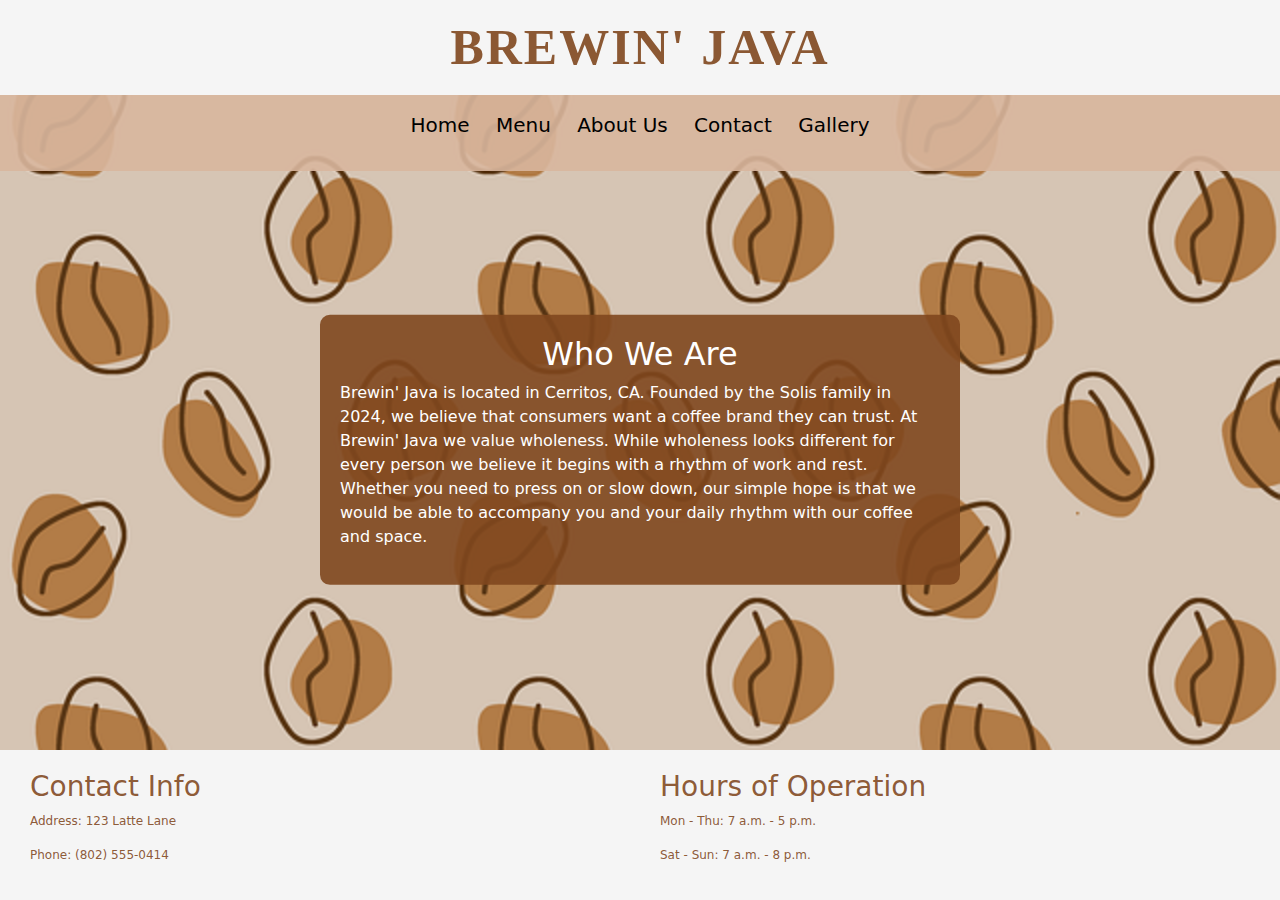
<file: index.html>
<!DOCTYPE html>
<html lang="en">
    <head>
        <meta charset="utf-8">
        <meta name="viewport" content="width=device-width, initial-scale=1">
        <title>Brewin' Java</title>
        <link href="styles.css" rel="stylesheet">
        <link href="https://cdn.jsdelivr.net/npm/bootstrap@5.3.3/dist/css/bootstrap.min.css" rel="stylesheet">
    </head>

    <body>
        <header>
            <div class="logo">
                <span class="logo-text">Brewin' Java</span>
            </div>
        </header>

        <nav>
            <ul>
                <li><a href="index.html">Home</a></li>
                <li><a href="menu.html">Menu</a></li>
                <li><a href="about.html">About Us</a></li>
                <li><a href="contact.html">Contact</a></li>
                <li><a href="gallery.html">Gallery</a></li>
            </ul>
        </nav>


        <div class="container">
                    <div class="text-overlay">
                        <h2>Who We Are</h2>
                            <p>Brewin' Java is located in Cerritos, CA. Founded by the Solis family in 2024, we believe that consumers want a coffee brand they can trust. At Brewin' Java we value wholeness. While wholeness looks different for every person we believe it begins with a rhythm of work and rest. Whether you need to press on or slow down, our simple hope is that we would be able to accompany you and your daily rhythm with our coffee and space. </p> 
                    </div>
        </div>
       

        
        <footer>
            <div class="footer-column">
                <h3>Contact Info</h3>
                <p>Address: 123 Latte Lane <br>
                <p>Phone: (802) 555-0414 </p> 
            </div>
            <div class="footer-column">
                <h3>Hours of Operation</h3>
                <p>Mon - Thu: 7 a.m. - 5 p.m.</p>
                <p>Sat - Sun: 7 a.m. - 8 p.m.</p>
            </div>
        </footer>

    </body>
</html>
</file>
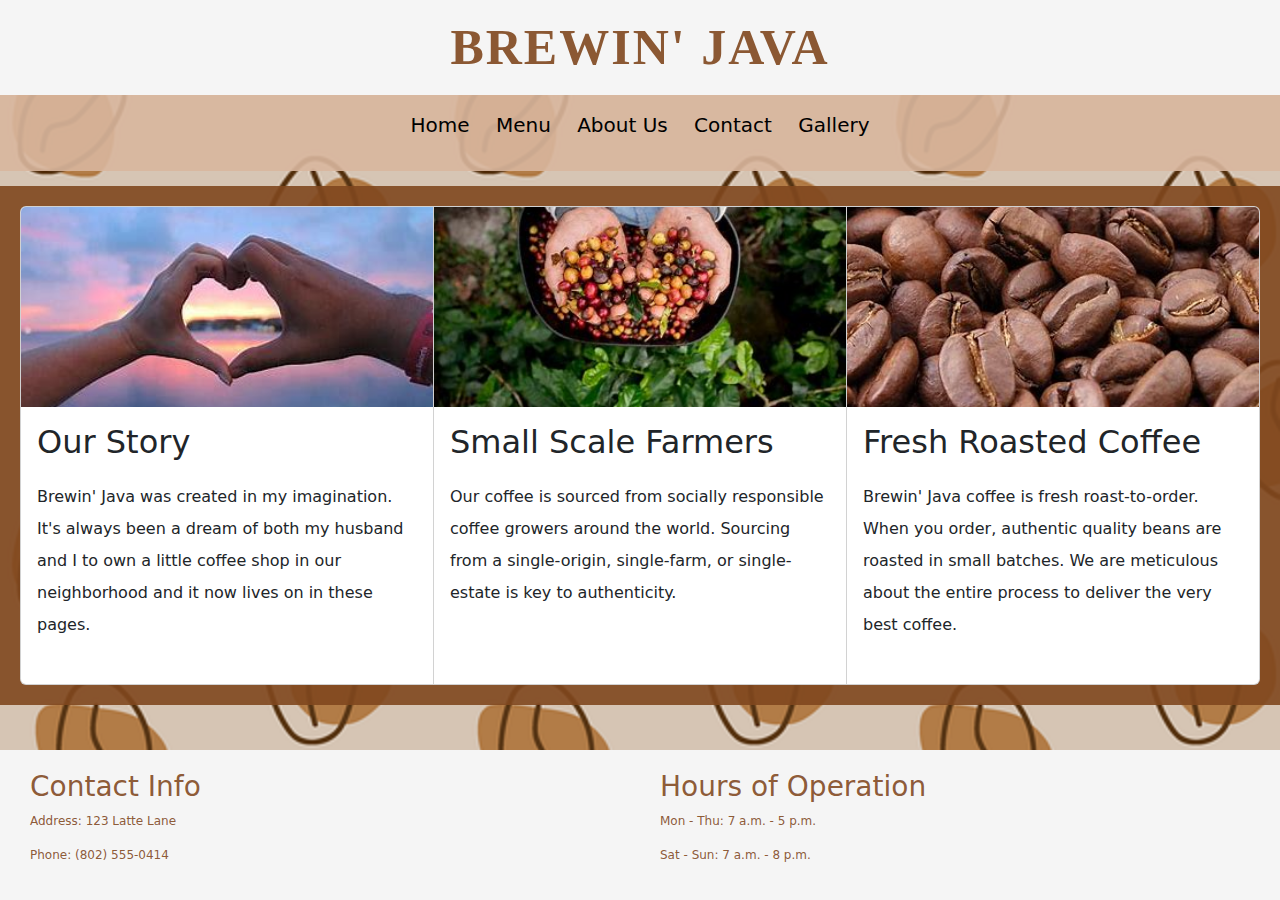
<file: about.html>
<!DOCTYPE html>
<html lang="en">
    <head>
        <meta charset="utf-8">
        <meta name="viewport" content="width=device-width, initial-scale=1">
        <title>Brewin' Java</title>
        <link href="styles.css" rel="stylesheet">
        <link href="https://cdn.jsdelivr.net/npm/bootstrap@5.3.3/dist/css/bootstrap.min.css" rel="stylesheet">
    </head>

    <body>
        <header>
            <div class="logo">
                <span class="logo-text">Brewin' Java</span>
            </div>
        </header>

        <nav>
            <ul>
                <li><a href="index.html">Home</a></li>
                <li><a href="menu.html">Menu</a></li>
                <li><a href="about.html">About Us</a></li>
                <li><a href="contact.html">Contact</a></li>
                <li><a href="gallery.html">Gallery</a></li>
            </ul>
        </nav>

        <div class="card-group">
            <div class="card">
              <img src="heart_hands.jpg" class="card-img-top" alt="heart-hands">
              <div class="card-body">
                <h5 class="card-title">Our Story</h5>
                <p class="card-text">Brewin' Java was created in my imagination. It's always been a dream of both my husband and I to own a little coffee shop in our neighborhood and it now lives on in these pages.</p> 
              </div>
            </div>
            
            <div class="card">
              <img src="coffee_farm.jpg" class="card-img-top" alt="coffee-farm">
              <div class="card-body">
                <h5 class="card-title">Small Scale Farmers</h5>
                <p class="card-text"> Our coffee is sourced from socially responsible coffee growers around the world. Sourcing from a single-origin, single-farm, or single-estate is key to authenticity.</p>
              </div>
            </div>

            <div class="card">
              <img src="roasted_coffee_beans.jpg" class="card-img-top" alt="roassted-coffee-beans">
              <div class="card-body">
                <h5 class="card-title">Fresh Roasted Coffee</h5>
                <p class="card-text">Brewin' Java coffee is fresh roast-to-order. When you order, authentic quality beans are roasted in small batches. We are meticulous about the entire process to deliver the very best coffee.</p>
              </div>
            </div>
          </div>


        <footer>
            <div class="footer-column">
                <h3>Contact Info</h3>
                <p>Address: 123 Latte Lane <br>
                <p>Phone: (802) 555-0414 </p> 
            </div>
            <div class="footer-column">
                <h3>Hours of Operation</h3>
                <p>Mon - Thu: 7 a.m. - 5 p.m.</p>
                <p>Sat - Sun: 7 a.m. - 8 p.m.</p>
            </div>
        </footer>


        <script src="https://cdn.jsdelivr.net/npm/bootstrap@5.3.3/dist/js/bootstrap.bundle.min.js"></script>
    </body>
</html>
</file>
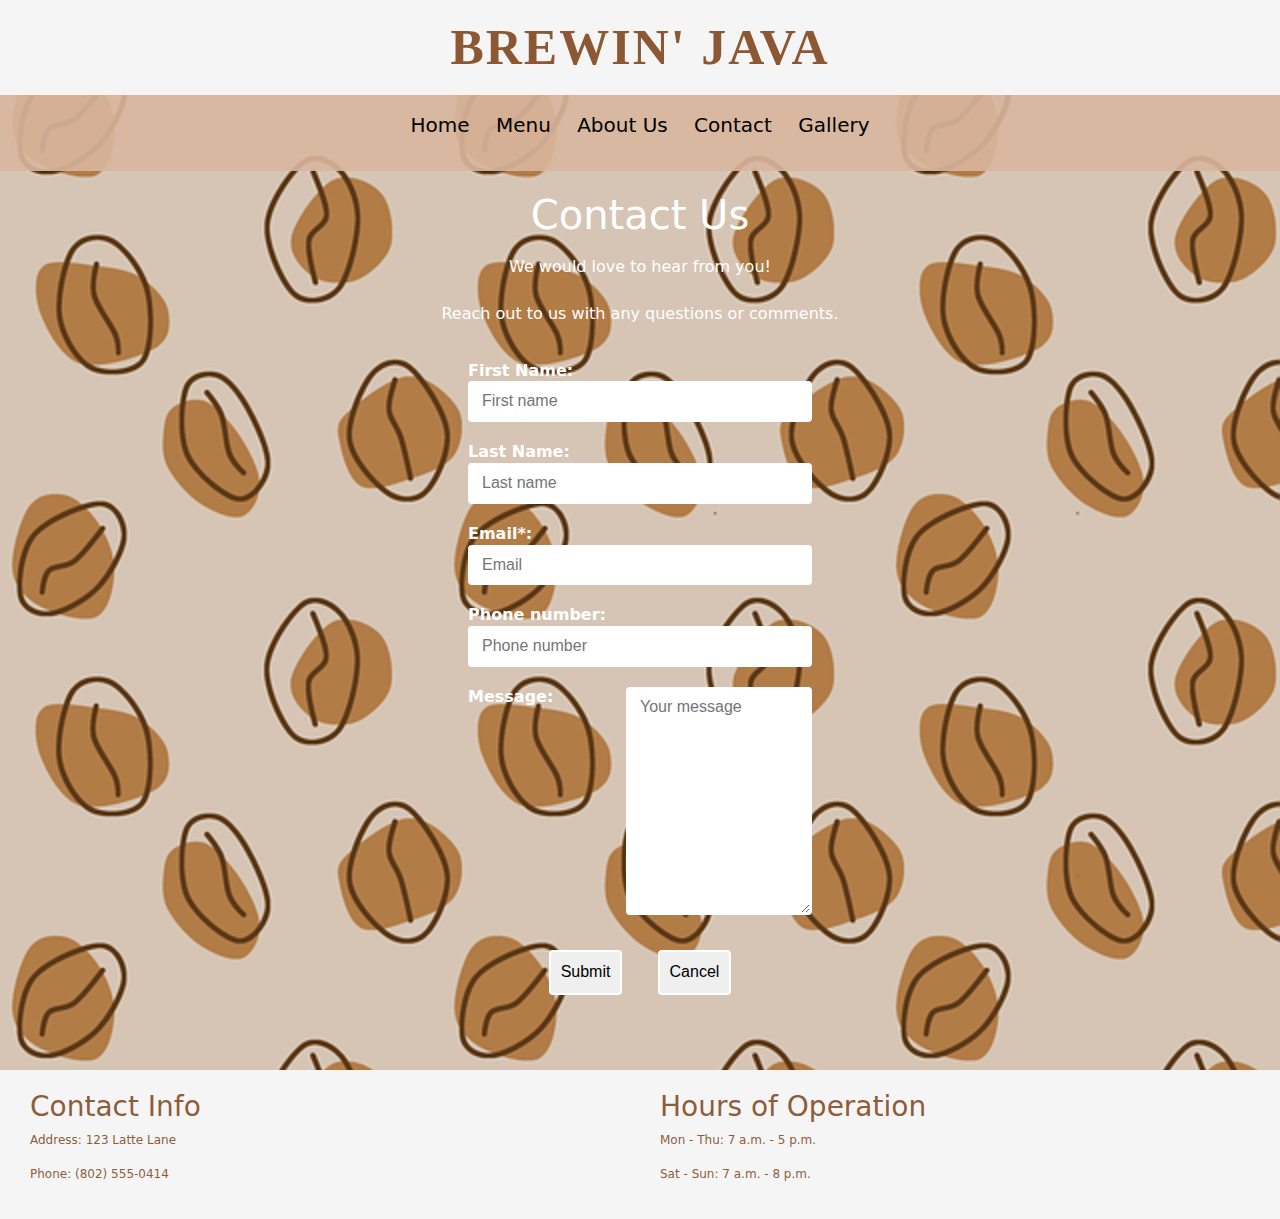
<file: contact.html>
<!DOCTYPE html>
<html lang="en">
  <head>
    <meta charset="utf-8">
    <meta name="viewport" content="width=device-width, initial-scale=1">
    <title>Contact Us - Brewin' Java</title>
    <link href="styles.css" rel="stylesheet">
    <link href="https://cdn.jsdelivr.net/npm/bootstrap@5.3.3/dist/css/bootstrap.min.css" rel="stylesheet">
    
  </head>

  <body>
    <header>
      <div class="logo">
        <span class="logo-text">Brewin' Java</span>
      </div>
    </header>

    <nav>
      <ul>
        <li><a href="index.html">Home</a></li>
        <li><a href="menu.html">Menu</a></li>
        <li><a href="about.html">About Us</a></li>
        <li><a href="contact.html">Contact</a></li>
        <li><a href="gallery.html">Gallery</a></li>
      </ul>
    </nav>

    <div class="form-container">
        <div class="contact-form">
            <h1 id="title">Contact Us</h1>
            <p>We would love to hear from you!</p>
            <p>Reach out to us with any questions or comments.</p>

        <form>
            <div class="formRow">
                <label for="fName"> First Name:</label>
                <input type="text" id="fName" name="name" placeholder="First name">
            </div>

            <div class="formRow">
                <label for="lName"> Last Name:</label>
                <input type="text" id="lName" name="name" placeholder="Last name">
            </div>

            <div class="formRow">
                <label for="email">Email*:</label>
                <input type="email" id="email" name="email" placeholder="Email" required>
            </div>
    
            <div class="formRow">
                <label for="phone">Phone number:</label>
                <input type="tel" id="phone" name="phone" placeholder="Phone number">
            </div>

            <div class="formRow">
                <label for="message">Message:</label>
                <textarea rows=10 id="message" name="message" placeholder="Your message"></textarea>
            </div>

            <div id="buttons">
                <input type="submit" value="Submit">
                <input type="reset" value="Cancel">
            </div>
    
        </form>
        </div>
    </div>

<footer>
    <div class="footer-column">
      <h3>Contact Info</h3>
      <p>Address: 123 Latte Lane <br></p>
      <p>Phone: (802) 555-0414</p>
    </div>
    <div class="footer-column">
      <h3>Hours of Operation</h3>
      <p>Mon - Thu: 7 a.m. - 5 p.m.</p>
      <p>Sat - Sun: 7 a.m. - 8 p.m.</p>
    </div>
  </footer>

</body>
</html>
</file>
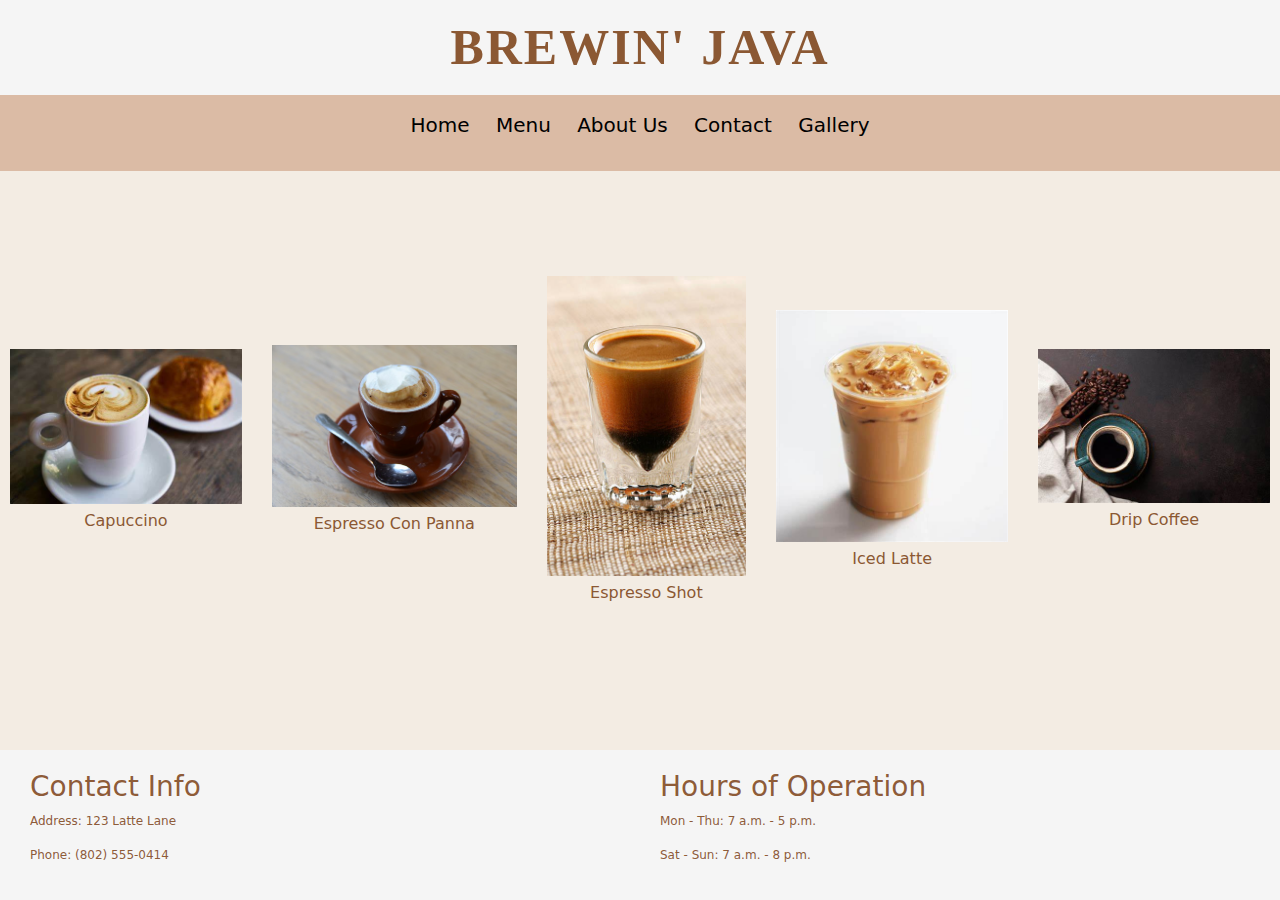
<file: gallery.html>
<!DOCTYPE html>
<html lang="en">
    <head>
        <meta charset="utf-8">
        <meta name="viewport" content="width=device-width, initial-scale=1">
        <title>Gallery - Brewin' Java</title>
        <link href="styles.css" rel="stylesheet">
        <link href="https://cdn.jsdelivr.net/npm/bootstrap@5.3.3/dist/css/bootstrap.min.css" rel="stylesheet">
    </head>

    <body class="no-background-image">
        <header>
            <div class="logo">
                <span class="logo-text">Brewin' Java</span>
            </div>
        </header>

        <nav>
            <ul>
                <li><a href="index.html">Home</a></li>
                <li><a href="menu.html">Menu</a></li>
                <li><a href="about.html">About Us</a></li>
                <li><a href="contact.html">Contact</a></li>
                <li><a href="gallery.html">Gallery</a></li>
            </ul>
        </nav>

        <div class="gallery-container">
            <div class="mySlides">
                <img src="capuccino.jpg" alt="capuccino">
                <div class="caption">Capuccino</div>
            </div>

            <div class="mySlides">
                <img src="espresso_con_panna.jpg" alt="latte">
                <div class="caption">Espresso Con Panna</div>
            </div>

            <div class="mySlides">
                <img src="espresso_shot.jpg" alt="espresso shot">
                <div class="caption">Espresso Shot</div>
            </div>

            <div class="mySlides">
                <img src="iced_latte.jpg" alt="iced latte">
                <div class="caption">Iced Latte</div>
            </div>

            <div class="mySlides">
                <img src="drip_coffee.jpg" alt="cup of coffee">
                <div class="caption">Drip Coffee</div>
            </div>
        </div>


 <footer>
            <div class="footer-column">
                <h3>Contact Info</h3>
                <p>Address: 123 Latte Lane <br>
                <p>Phone: (802) 555-0414 </p> 
            </div>
            <div class="footer-column">
                <h3>Hours of Operation</h3>
                <p>Mon - Thu: 7 a.m. - 5 p.m.</p>
                <p>Sat - Sun: 7 a.m. - 8 p.m.</p>
            </div>
        </footer>






    </body>
    </html>
</file>
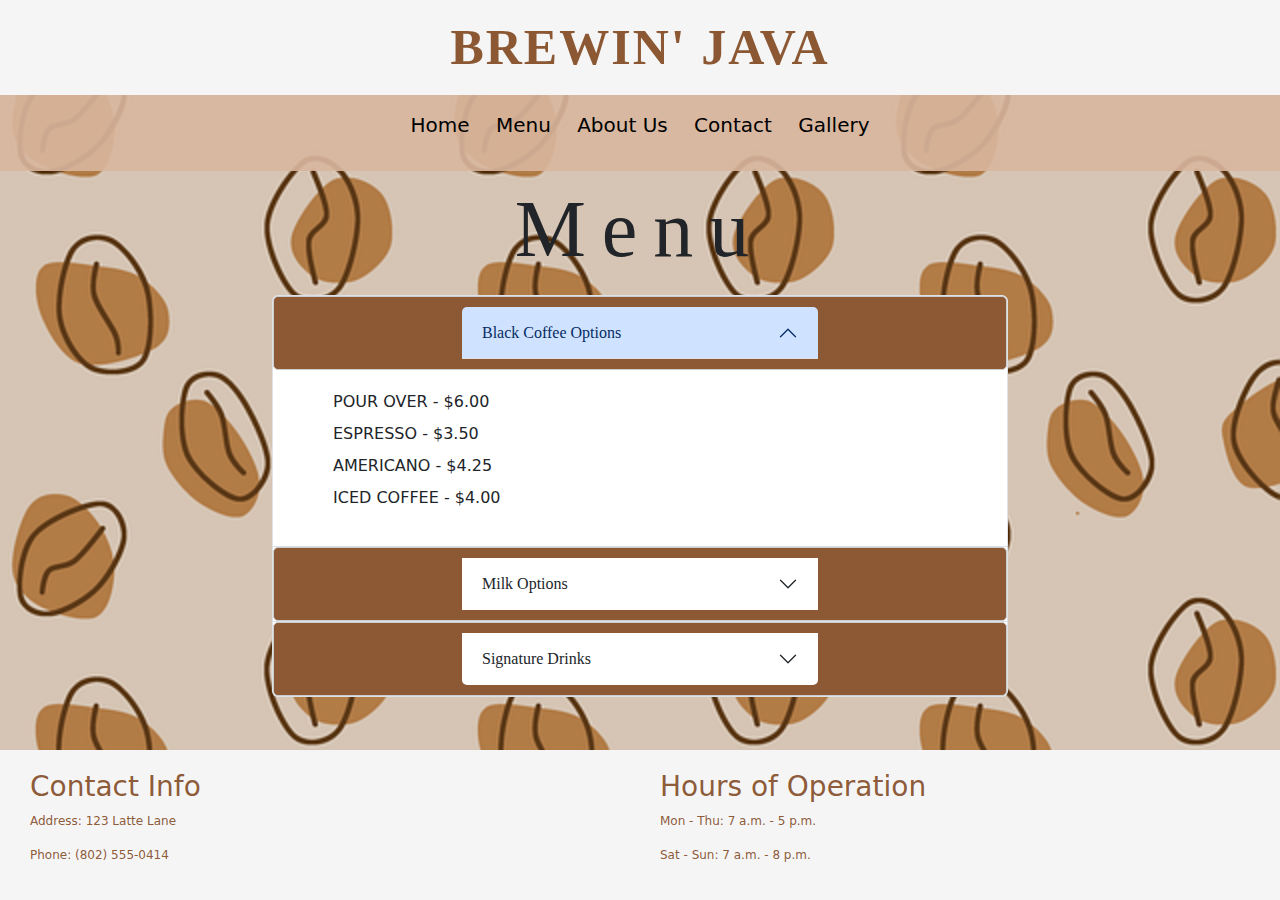
<file: menu.html>
<!DOCTYPE html>
<html lang="en">
    <head>
        <meta charset="utf-8">
        <meta name="viewport" content="width=device-width, initial-scale=1">
        <title>Menu - Brewin' Java</title>
        <link href="styles.css" rel="stylesheet">
        <link href="https://cdn.jsdelivr.net/npm/bootstrap@5.3.3/dist/css/bootstrap.min.css" rel="stylesheet">
    </head>

    <body>
        

        <header>
            <div class="logo">
                <span class="logo-text">Brewin' Java</span>
            </div>
        </header>

        <nav>
            <ul>
                <li><a href="index.html">Home</a></li>
                <li><a href="menu.html">Menu</a></li>
                <li><a href="about.html">About Us</a></li>
                <li><a href="contact.html">Contact</a></li>
                <li><a href="gallery.html">Gallery</a></li>
            </ul>
        </nav>
        
      <div class="container">
        <div class="menu-container">
            <h1>Menu</h1>

          <div class="row justify-content-center">
          <div class="col-md-8"> 
        <div class="accordion" id="accordionPanelsStayOpenExample">
            <div class="accordion-item">
              <h2 class="accordion-header" id="panelsStayOpen-headingOne">
                <div class="d-grid gap-2 col-6 mx-auto">
                  <button class="accordion-button" type="button" data-bs-toggle="collapse" data-bs-target="#panelsStayOpen-collapseOne" aria-expanded="true" aria-controls="panelsStayOpen-collapseOne">
                  Black Coffee Options
                  </button>
                </div>
              </h2>
              <div id="panelsStayOpen-collapseOne" class="accordion-collapse collapse show" aria-labelledby="panelsStayOpen-headingOne">
                <div class="accordion-body">  
                  <ul class="custom-list">
                    <li>POUR OVER - $6.00</li>
                    <li>ESPRESSO - $3.50</li>
                    <li>AMERICANO - $4.25</li>
                    <li>ICED COFFEE - $4.00</li>
                  </ul>
                </div>
              </div>
            </div>

            <div class="accordion-item">
              <h2 class="accordion-header" id="panelsStayOpen-headingTwo">
                <div class="d-grid gap-2 col-6 mx-auto">
                  <button class="accordion-button collapsed" type="button" data-bs-toggle="collapse" data-bs-target="#panelsStayOpen-collapseTwo" aria-expanded="false" aria-controls="panelsStayOpen-collapseTwo">
                  Milk Options
                  </button>
                </div>
              </h2>
              <div id="panelsStayOpen-collapseTwo" class="accordion-collapse collapse" aria-labelledby="panelsStayOpen-headingTwo">
                <div class="accordion-body">
                  <ul  class="custom-list">
                    <li>FLAT WHITE - $4.50</li>
                    <li>CORTADO - $4.50</li>
                    <li>CAPPUCCINO - $5.00</li>
                    <li>LATTE - $5.25</li>
                    <li>VANILLA LATTE - $5.50</li>
                    <li>MOCHA LATTE - $5.50</li>
                    <li>HAZELNUT LATTE - $5.50</li>
                  </ul>
                </div>
              </div>
            </div>


            <div class="accordion-item">
              <h2 class="accordion-header" id="panelsStayOpen-headingThree">
                <div class="d-grid gap-2 col-6 mx-auto">
                  <button class="accordion-button collapsed" type="button" data-bs-toggle="collapse" data-bs-target="#panelsStayOpen-collapseThree" aria-expanded="false" aria-controls="panelsStayOpen-collapseThree">
                 Signature Drinks
                  </button>
                </div>
              </h2>
              <div id="panelsStayOpen-collapseThree" class="accordion-collapse collapse" aria-labelledby="panelsStayOpen-headingThree">
                <div class="accordion-body">
                  <ul  class="custom-list">
                    <li>SHORT CREAM LATTE - $6.00</li>
                    <li>ESPRESSO CON PANNA - $4.75</li>
                    <li>ESPRESSO TONIC - $6.25</li>
                  </ul>
                </div>
              </div>
            </div>
          </div>
        </div>
      </div>
        </div>
      </div>




    
        <footer>
            <div class="footer-column">
                <h3>Contact Info</h3>
                <p>Address: 123 Latte Lane <br>
                <p>Phone: (802) 555-0414 </p> 
            </div>
            <div class="footer-column">
                <h3>Hours of Operation</h3>
                <p>Mon - Thu: 7 a.m. - 5 p.m.</p>
                <p>Sat - Sun: 7 a.m. - 8 p.m.</p>
            </div>
        </footer>

        <script src="https://cdn.jsdelivr.net/npm/bootstrap@5.3.3/dist/js/bootstrap.bundle.min.js"></script>

    </body>
</html>
</file>
<file: styles.css>
body {
    display: grid;
    grid-template-columns: 1fr; 
    grid-template-rows: auto auto 1fr auto; 
    height: 100vh;
    background-image: url(coffee-beans_640.png);
    background-size: cover;
    background-position: center;
    background-color: rgba(0, 0, 0, 0.1);
}

/* Header Styles */
.logo-text {
    text-transform: uppercase; 
    font-family: Georgia, 'Times New Roman', Times, serif;
    font-size: 50px;
    font-weight: bold;
    letter-spacing: 2px;
}

header, footer {
    background-color: #F5F5F5;
    color: rgba(128, 71, 30, 0.9);
    padding: 10px;
}

header {
    text-align: center;
}

/* Navigation Styles */
nav {
    font-size: 20px;
    background-color: rgba(216, 182, 157, 0.9);
    padding: 15px;
    text-align: center; 
}

nav ul {
    list-style: none;
    padding: 0;
}

nav ul li {
    display: inline;
    margin-right: 20px;
}

nav ul li:last-child {
    margin-right: 0; 
}

nav ul li a {
    color: black;
    text-decoration: none;
}

a:hover {
    background-color: rgb(227, 165, 80) ;
}

/* Main Section Styles */
.container {
    display: grid;
    grid-template-columns: 1fr; 
    gap: 20px; 
}

.text-overlay {
    position: absolute;
    top: 50%; 
    left: 50%; 
    transform: translate(-50%, -50%); 
    text-align: center; 
    color: #fff; 
    background-color: rgba(128, 71, 30, 0.9); 
    padding: 20px; 
    border-radius: 10px; 
}

p {
    text-align: left;
}

/* Footer Styles */
footer { 
    font-size: 12px;
    bottom: 0;
    width: 100%;
    display: grid;
    grid-template-columns: repeat(2, 1fr); 
    gap: 20px; 
    padding: 20px;
    margin-top: 40px;
}

.footer-column {
    padding: 0 10px; 
}

.footer-column h3 {
    margin-top: 0; 
}

/* Contact Form Styles */

h1#title {
    font-size: 40px;
}

.form-container {
    padding: 20px;
    color: white;
}

.contact-form {
    display:flex;
    flex-flow: row wrap;
    flex-direction: column;
    gap: 10px;
    line-height: 1.3;
    justify-content: center;
    align-items: center;
}

.contact-form > div {
    border-radius: 20px;
    flex: 1 1 300px;
    font-size: 2.5em;
    padding: 10px;
    margin: 10px;
}

div.formRow {
    display: flex;
    flex-flow: row wrap;
    margin: 10px 0px;
    padding-bottom: 10px;
}

div.formRow > * {
    flex: 1 1 150px;
}

  
.contact-form input,
.contact-form textarea {
  box-sizing: content-box;
  font-size: 1rem;
  font-family: "Helvetica", "Arial", sans-serif;
  padding: 8px 12px;
  border-radius: 4px;
  border: 2px solid white;
}

.contact-form input:hover,
.contact-form textarea:hover {
  border-color: #C57B57;
}
  
  
label {
    font-size: 1em;
    font-weight: bold;
  }

  
div#buttons {
    text-align: center;
    width: 100%;
}
  
input[type='submit'], input[type='reset'] {
    font-size: 1rem;
    padding: 10px;
    margin: 15px;
}


/* Gallery Styles */

.no-background-image {
    background-image: none;
    background-color: rgb(243, 236, 227);
}

.gallery-container {
    display: flex;
    
    align-items: center;
    gap: 10px;
}

.mySlides {
    margin: 10px;
}

.mySlides img {
    max-width: 100%;
    height: auto;
    
}

.mySlides .caption {
    text-align: center;
    margin-top: 5px;
    color: rgb(139 88 51);
}

.mySlides img:hover {
    transform: scale(1, 1);
}
  

/* Menu Styles */ 
.menu-container h1 {
    text-align: center;
    font-family: Georgia, 'Times New Roman', Times, serif;
    font-size: 5em;
    letter-spacing: .2em;
    
    padding: 10px;
}

.container {
    max-width: 300px;
    margin: 0 auto;

}

.custom-list {
    list-style-type: none;
    line-height: 2em;
    padding-left:40px;

}

.accordion-header {
    background-color: rgba(128, 71, 30, 0.9); 
    font-family: Georgia, 'Times New Roman', Times, serif;
    color: #333; 
    padding: 10px; 
    border: 1px solid #ccc; 
    border-radius: 5px; 
    margin-bottom: 5px; 
}

.accordion-header.active {
    background-color: #b39e8b; 
    color: #fff; 
}


/* Card Group Styles */ 

.card-group {
    background-color: rgba(128, 71, 30, 0.9);
    padding: 20px;
    margin-top: 15px;
    margin-bottom: 5px;
}

.card-body h5 {
    font-size: 2em;
    margin-bottom: 20px;;
}

.card-body p {
    line-height: 2em;
}

.card-img-top {
    width: 100%;
    height: 200px; /* Set a fixed height for uniformity */
    object-fit: cover; /* Maintain aspect ratio and cover the entire space */
}
</file>
